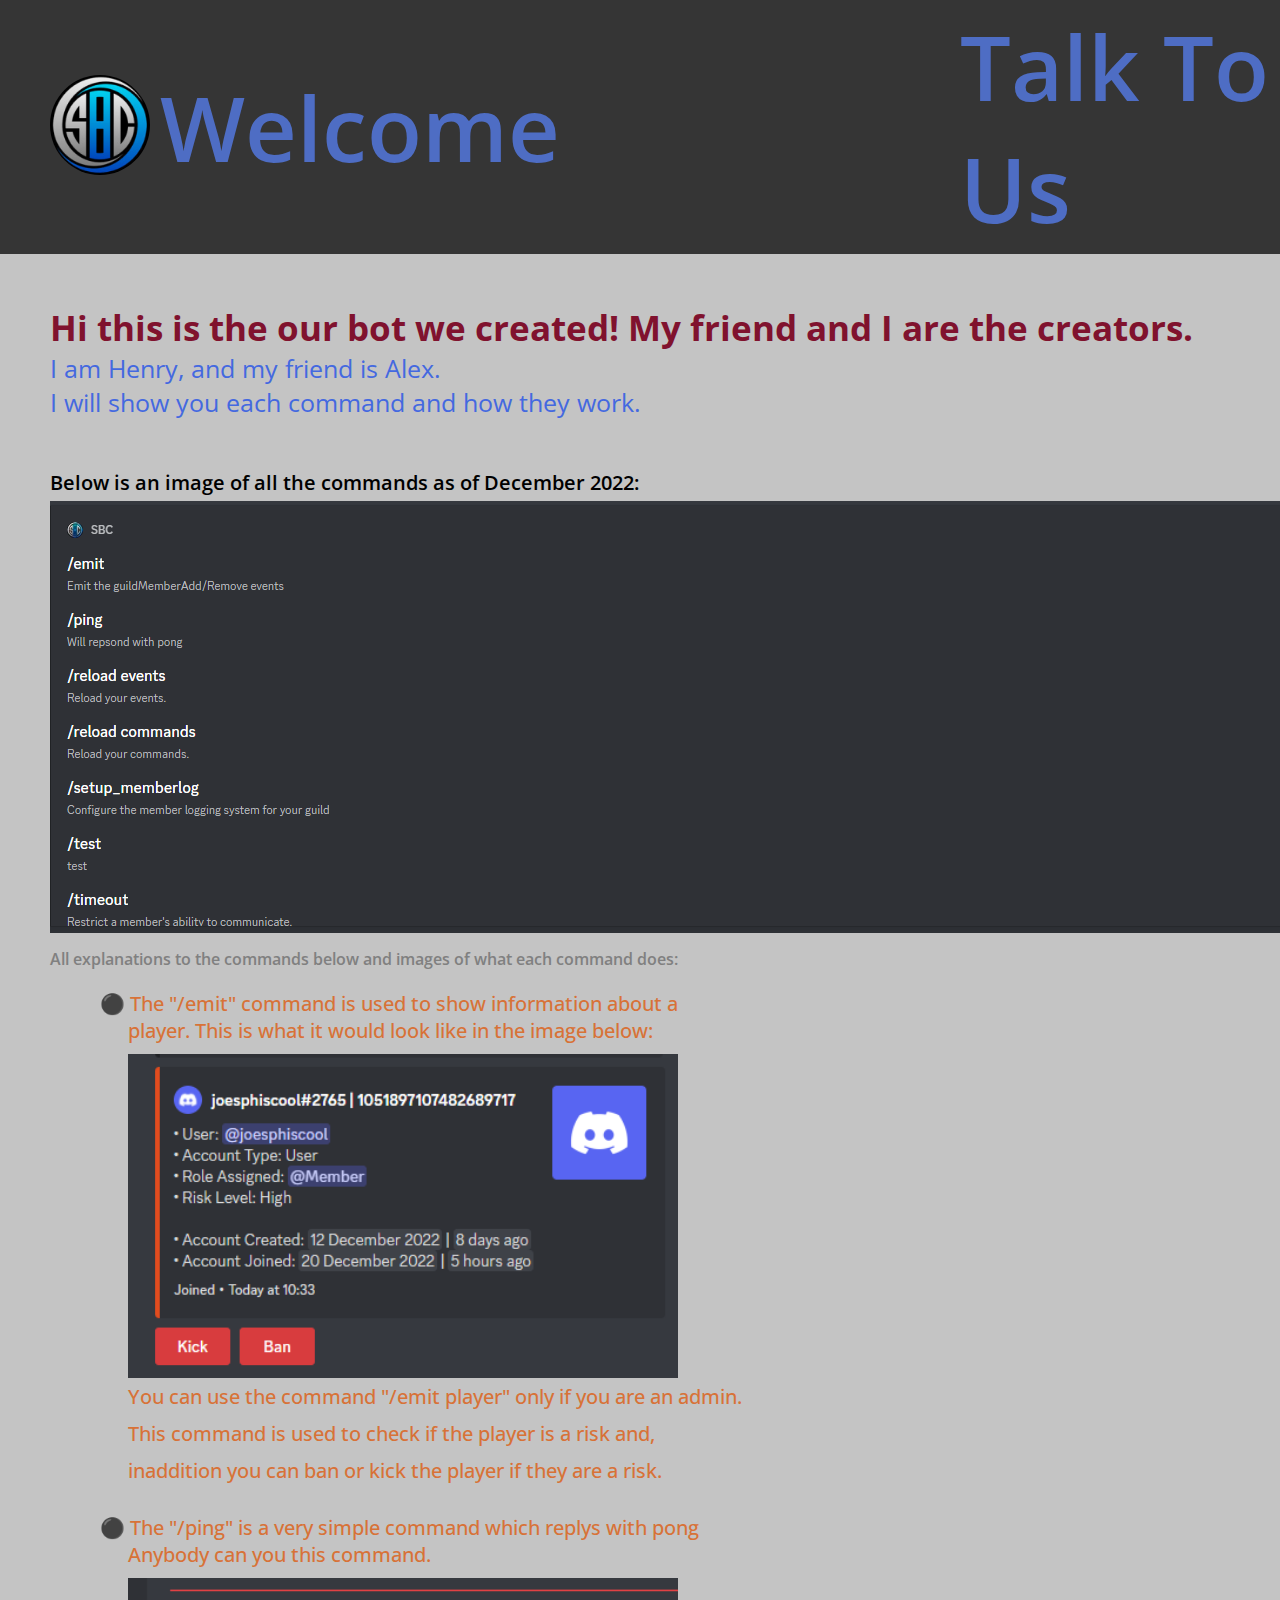
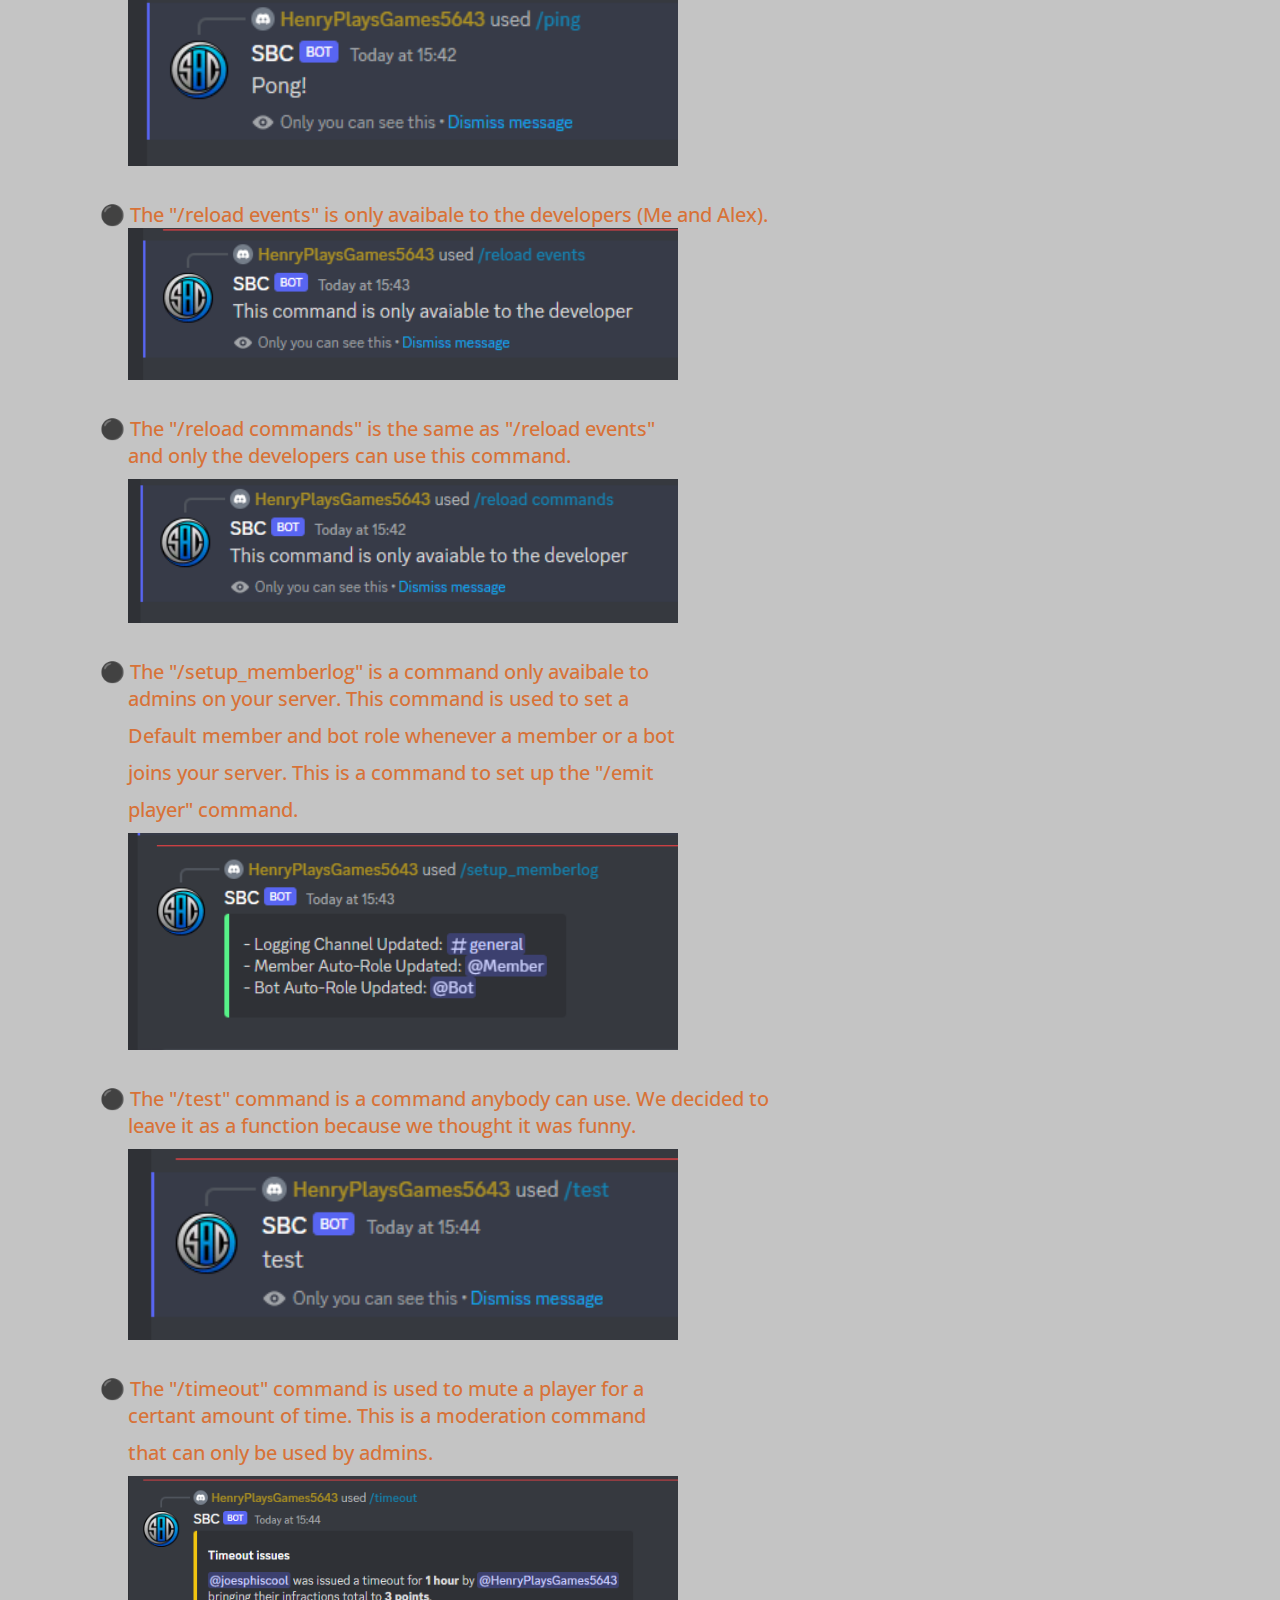
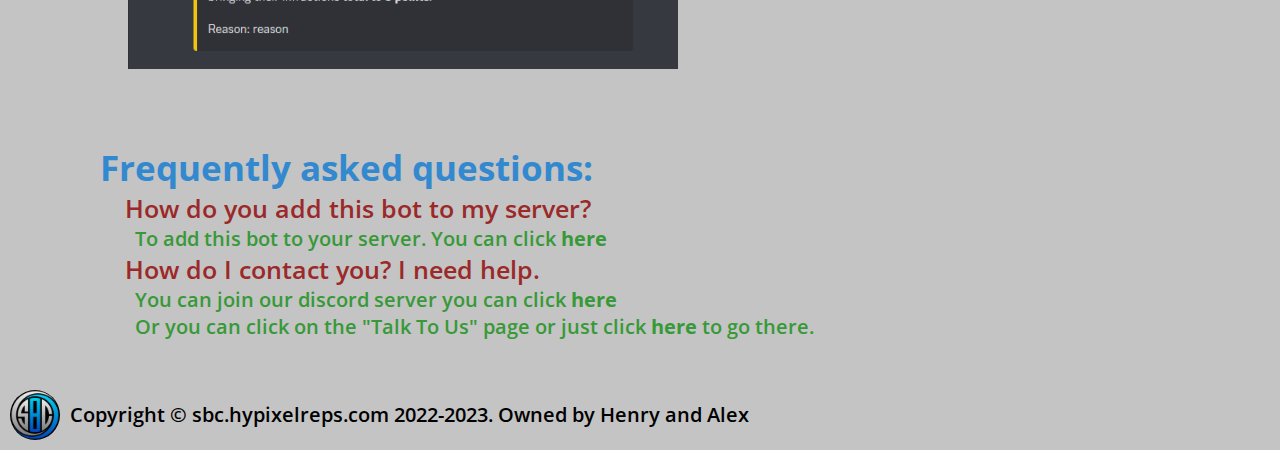
<file: index.html>
<!DOCTYPE html>
<html>
  <head>
    <title>Discord Bot</title>
    <link rel="stylesheet" href="CSS/header.css" />
    <link rel="stylesheet" href="CSS/general.css" />
    <link rel="icon" type="image/x-icon" href="Images/SBCfinal.jpg">
    <link rel="stylesheet" href="CSS/body.css" />
    <link rel="preconnect" href="https://fonts.googleapis.com" />
    <link rel="preconnect" href="https://fonts.gstatic.com" crossorigin />
    <link
      href="https://fonts.googleapis.com/css2?family=Open+Sans:wght@300;400;500;600;700;800&display=swap"
      rel="stylesheet"
    />
  </head>

  <body class="body">
    <div class="header">
      <div class="img-position">
        <div class="img-welcome">
          <a href="index.html" class="link-style"
            ><img src="Images/SBCfinal.jpg" class="img"
          /></a>
        </div>
        <a href="index.html" class="link-style"
          ><div class="welcome">Welcome</div></a
        >
      </div>

      <div class="talk-to-us">
        <a href="help.html" class="link-style">Talk To Us</a>
      </div>
    </div>

    <div class="general-info">
      <div class="makers">
        Hi this is the our bot we created! My friend and I are the creators.
      </div>
      <div class="makers-info">I am Henry, and my friend is Alex.</div>
      <div class="makers-show">
        I will show you each command and how they work.
      </div>
      <div class="img-title">
        Below is an image of all the commands as of December 2022:
      </div>
      <img src="Images/info.png" class="info-img" />
      <div class="show"></div>

      <div class="note">
        All explanations to the commands below and images of what each command
        does:
      </div>
      <div class="explained-commands">

        <ul class="lists">
          <div class="information1">
            ⚫ The "/emit" command is used to show information about a
          </div>
          <div class="information2">
            player. This is what it would look like in the image below:
          </div>
          <img src="Images/emit.png" class="images-exaplain" />
          <div class="information2">
            You can use the command "/emit player" only if you are an admin.
          </div>
          <div class="information2">This command is used to check if the player is a risk and,</div>
          <div class="information2">
            
            inaddition you can ban or kick the player if they are a risk.</div>
          </div>
        </ul>

        <ul class="lists">
          <div class="information1">
            ⚫ The "/ping" is a very simple command which replys with pong
          </div>
          <div class="information2">Anybody can you this command.</div>
          <img src="Images/ping.png" class="images-exaplain"/>
        </ul>

        <ul class="lists">
          <div class="information1">
            ⚫ The "/reload events" is only avaibale to the developers (Me and
            Alex).
          </div>
          <img src="Images/reloadevents.png" class="images-exaplain"/>
        </ul>

        <ul class="lists">
          <div class="information1">⚫ The "/reload commands" is the same as "/reload events"</div>
          <div class="information2">and only the developers can use this command.</div>
          <img class="images-exaplain" src="Images/reloadcommands.png" />
        </ul>

        <ul class="lists">
          <div class="information1">⚫ The "/setup_memberlog" is a command only avaibale to</div>
          <div class="information2">admins on your server. This command is used to set a</div>
          <div class="information2">Default member and bot role whenever a member or a bot</div>
          <div class="information2">joins your server. This is a command to set up the "/emit</div>
          <div class="information2">player" command.</div>
          <img class="images-exaplain" src="Images/setupmemberrole.png" />
        </ul>

        <ul class="lists">
          <div  class="information1">
            ⚫ The "/test" command is a command anybody can use. We decided to
          </div>
          <div  class="information2">leave it as a function because we thought it was funny.</div>
          <img class="images-exaplain" src="Images/test.png" />
        </ul>

        <ul class="lists">
          <div  class="information1">⚫ The "/timeout" command is used to mute a player for a</div>
          <div  class="information2">certant amount of time. This is a moderation command</div>
          <div  class="information2">that can only be used by admins.</div>
          <img class="images-exaplain" src="Images/timeout.png" />
        </ul>
      </div>

      <div class="faq">Frequently asked questions:</div>
      <div class="q1">How do you add this bot to my server?</div>
      <div class="a1">To add this bot to your server. You can click 
        <a class="link" href="https://discord.com/api/oauth2/authorize?client_id=1053733437221122148&permissions=8&scope=bot">here</a>
      </div>
      <div class="q2">How do I contact you? I need help.</div>
      <div class="a2">You can join our discord server you can click <a class="link" href="https://discord.gg/ZCf5y3ZQ2B">here</a></div>
      <div class="a2">Or you can click on the "Talk To Us" page or just click <a class="link" href="help.html">here</a> to go there.</div>
    </div>

    <footer>
      <div class="footer">
        <img src="Images/SBCfinal.jpg" class="copyrightImg">
        <div class="copyright">Copyright &copy; sbc.hypixelreps.com 2022-2023. Owned by Henry and Alex</div>
      </div>
    </footer>
  </body>
</html>
</file>
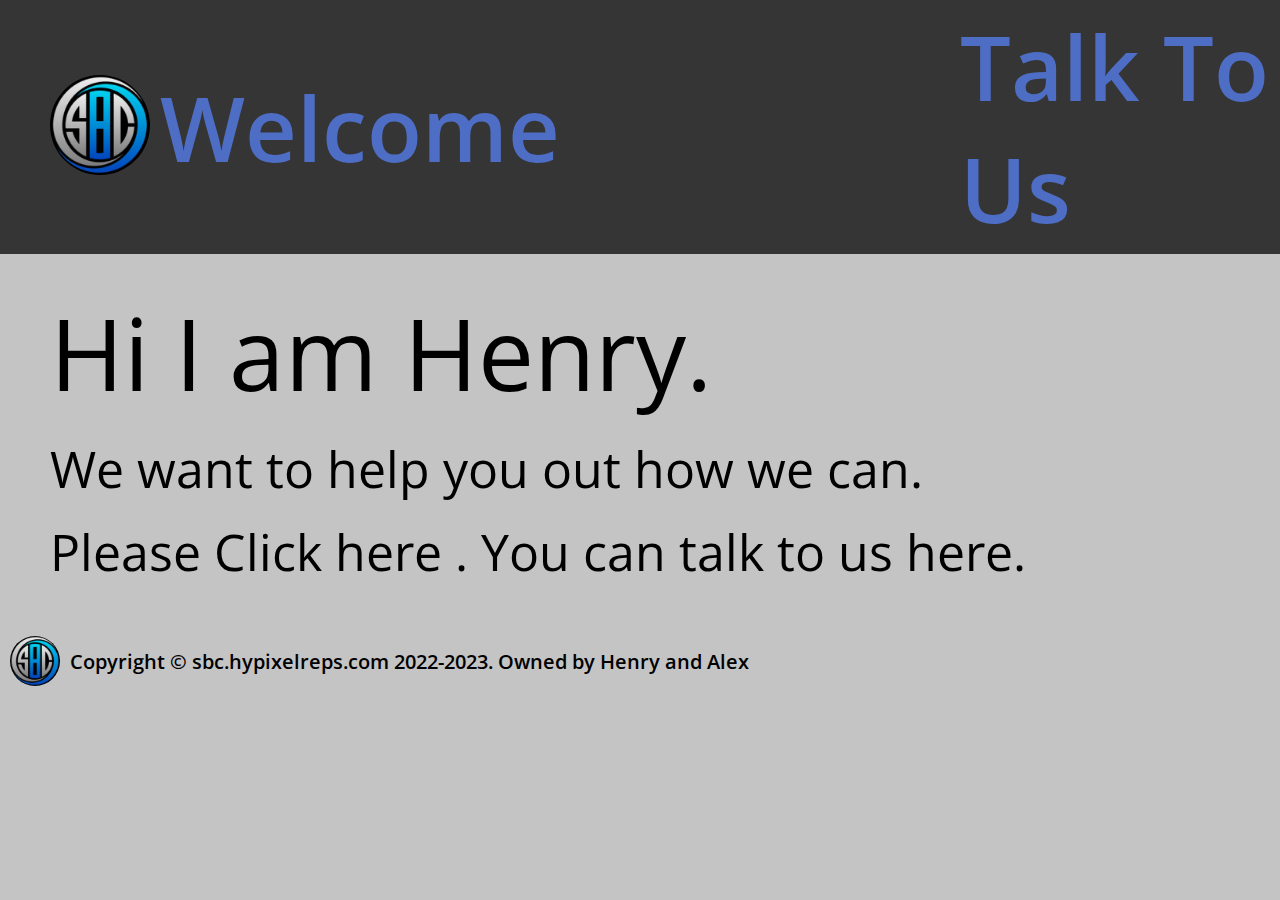
<file: help.html>
<!DOCTYPE html>
<html>
  <head>
    <title>Discord Bot Help</title>
    <link rel="stylesheet" href="CSS/header.css" />
    <link rel="stylesheet" href="CSS/general.css" />
    <link rel="stylesheet" href="CSS/body.css" />
    <link rel="icon" type="image/x-icon" href="Images/SBCfinal.jpg">
    <link rel="preconnect" href="https://fonts.googleapis.com" />
    <link rel="preconnect" href="https://fonts.gstatic.com" crossorigin />
    <link
      href="https://fonts.googleapis.com/css2?family=Open+Sans:wght@300;400;500;600;700;800&display=swap"
      rel="stylesheet"
    />
  </head>

  <body class="body">
    <div class="header">
      <div class="img-position">
        <div class="img-welcome">
          <a href="index.html" class="link-style"
            ><img src="Images/SBCfinal.jpg" class="img"
          /></a>
        </div>
        <a href="index.html" class="link-style"
          ><div class="welcome">Welcome</div></a
        >
      </div>

      <div class="talk-to-us">
        <a href="help.html" class="link-style">Talk To Us</a>
      </div>
    </div>

    <div class="hi">Hi I am Henry.</div>
    <div class="helpyouout">We want to help you out how we can.</div>
    <div class="helplink">
      Please Click
      <a class="herelink" href="https://discord.gg/ZCf5y3ZQ2B">here</a>
      . You can talk to us here.
    </div>

    <footer>
      <div class="footer">
        <img src="Images/SBCfinal.jpg" class="copyrightImg" />
        <div class="copyright">
          Copyright &copy; sbc.hypixelreps.com 2022-2023. Owned by Henry and
          Alex
        </div>
      </div>
    </footer>
  </body>
</html>
</file>
<file: CSS/header.css>
.img {
  width: 100px;
  height: 100px;
  border-radius: 50px;
}

.header {
  display: flex;
  flex-direction: row;
  align-items: center;
  background-color: rgb(53, 53, 53);
}

.talk-to-us,
.welcome {
  font-size: 90px;
  color: rgb(78, 109, 196);
  font-weight: 600;
}

.welcome {
  margin: 0px 0px 0px 10px;
}

.talk-to-us {
  margin: 5px 0px 5px 200px;
}

.img-position {
  margin: 5px 200px 5px 50px;
  display: flex;
  align-items: center;
}

.link-style {
  text-decoration: none;
  color: rgb(78, 109, 196);
}
</file>
<file: CSS/general.css>
.body {
  font-family: "Open Sans";
  margin: 0;
  padding: 0;
  background-color: rgb(196, 196, 196);
}
</file>
<file: CSS/body.css>
.makers {
  color: rgb(128, 18, 46);
  font-weight: 700;
  font-size: 35px;
}

.makers-show,
.makers-info {
  font-size: 25px;
  color: rgb(68, 105, 224);
}

.makers-show {
  margin-bottom: 50px;
}
.general-info {
  margin: 50px 0px 0px 50px;
}

.img-title {
  font-weight: 600;
  font-size: 20px;
  margin-bottom: 5px;
}

.note {
  margin-top: 10px;
  margin-bottom: 20px;
  color: gray;
  font-weight: 600;
}

.lists {
  margin-bottom: 30px;
  margin-left: 10px;
}

.information2 {
  margin-left: 28px;
  margin-bottom: 10px;
}

.information1,
.information2 {
  color: rgb(216, 114, 55);
  font-size: 20px;
  font-weight: 500;
}

.images-exaplain {
  width: 550px;
  margin-left: 28px;
}

.link {
  text-decoration: none;
  color: rgb(55, 153, 55);
  font-weight: 700;
}

.link:hover {
  text-decoration: underline;
}

.faq {
  font-weight: 700;
  font-size: 35px;
  margin-left: 100px;
  margin-top: 70px;
  color: rgb(51, 137, 207);
}

.q1,
.q2 {
  font-weight: 600;
  font-size: 25px;
  margin-left: 125px;
  color: rgb(155, 41, 41);
}

.a1,
.a2 {
  font-weight: 600;
  font-size: 20px;
  margin-left: 135px;
  color: rgb(55, 153, 55);
}

.footer {
  margin-top: 50px;
  display: flex;
  align-items: center;
  margin-left: 10px;
  margin-bottom: 10px;
}

.copyrightImg {
  width: 50px;
  border-radius: 25px;
}

.copyright {
  font-weight: 600;
  margin-left: 10px;
  font-size: 20px;
}

.hi {
  font-size: 100px;
  margin-top: 30px;
  margin-left: 50px;
}

.helpyouout,
.helplink {
  font-size: 50px;
  margin-left: 50px;
  margin-top: 15px;
}

.herelink {
  color: black;
  text-decoration: none;
}

.herelink:hover {
  text-decoration: underline;
}
</file>
